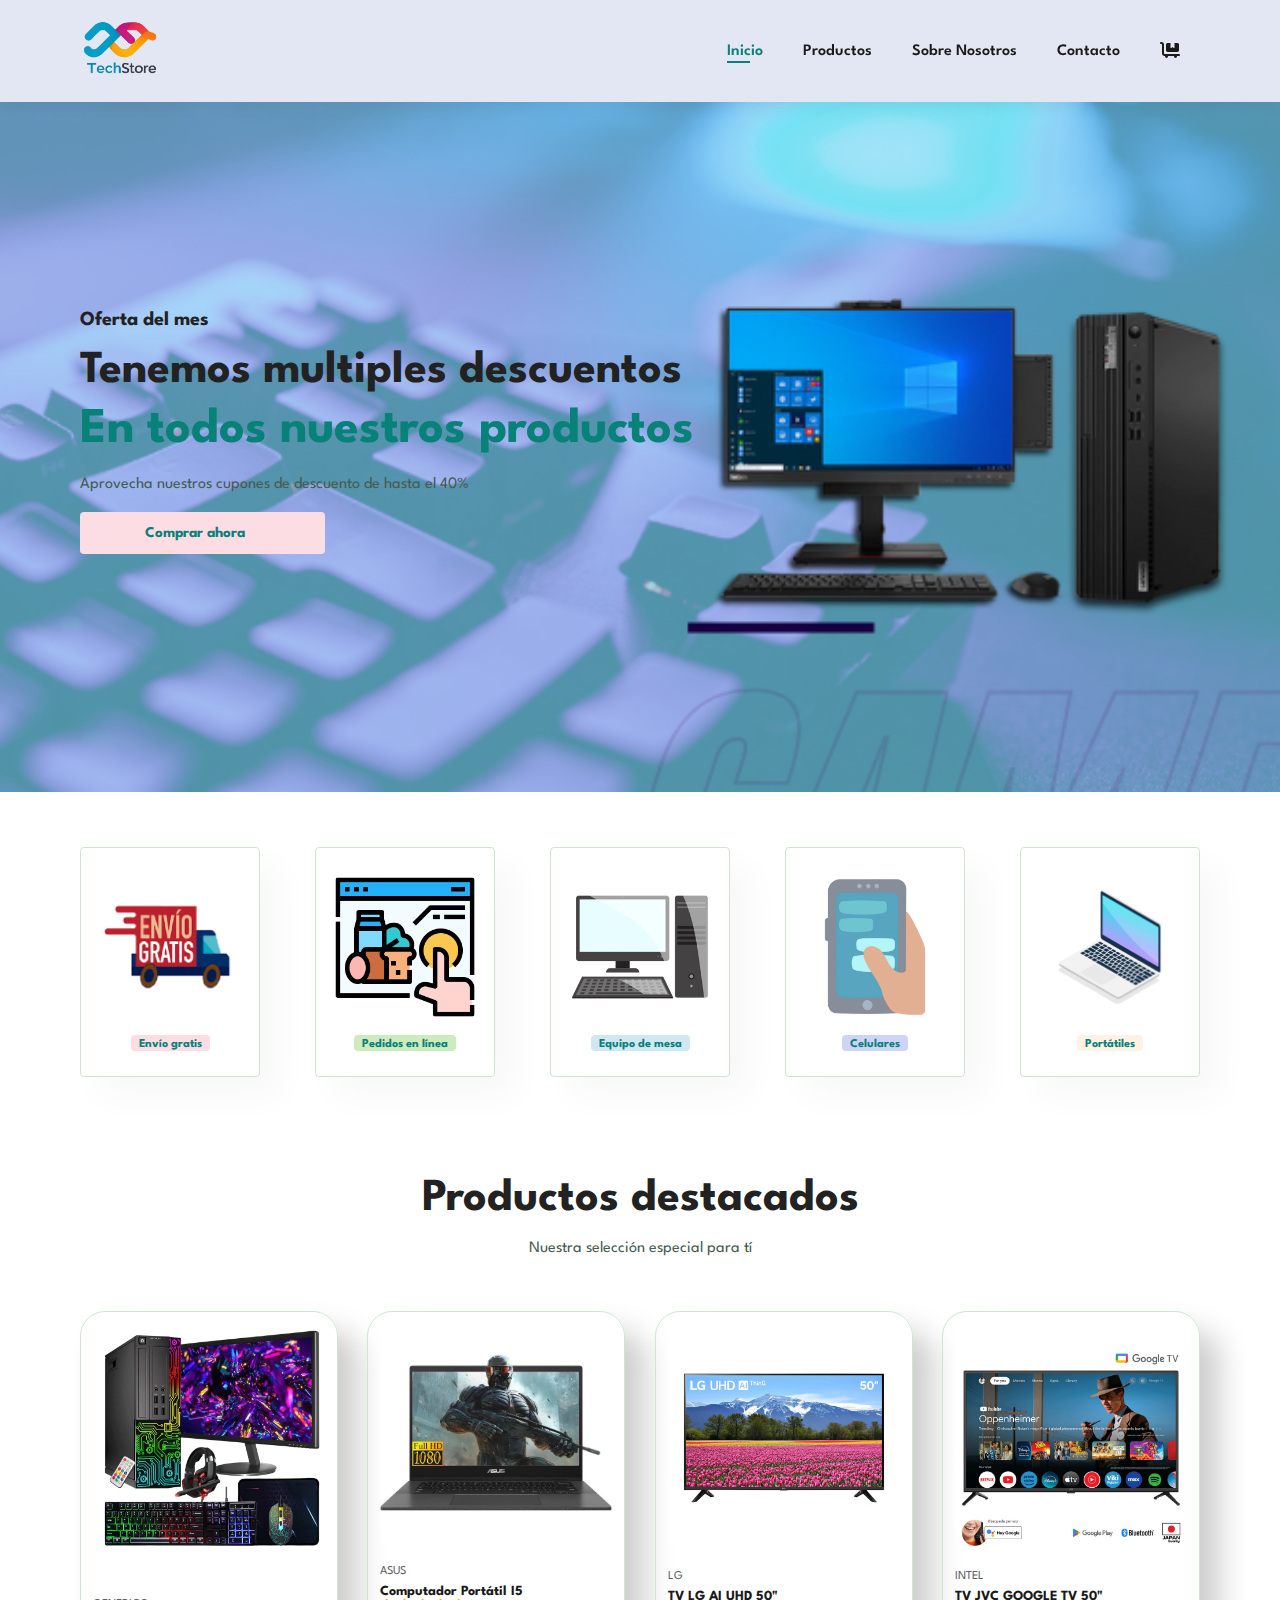
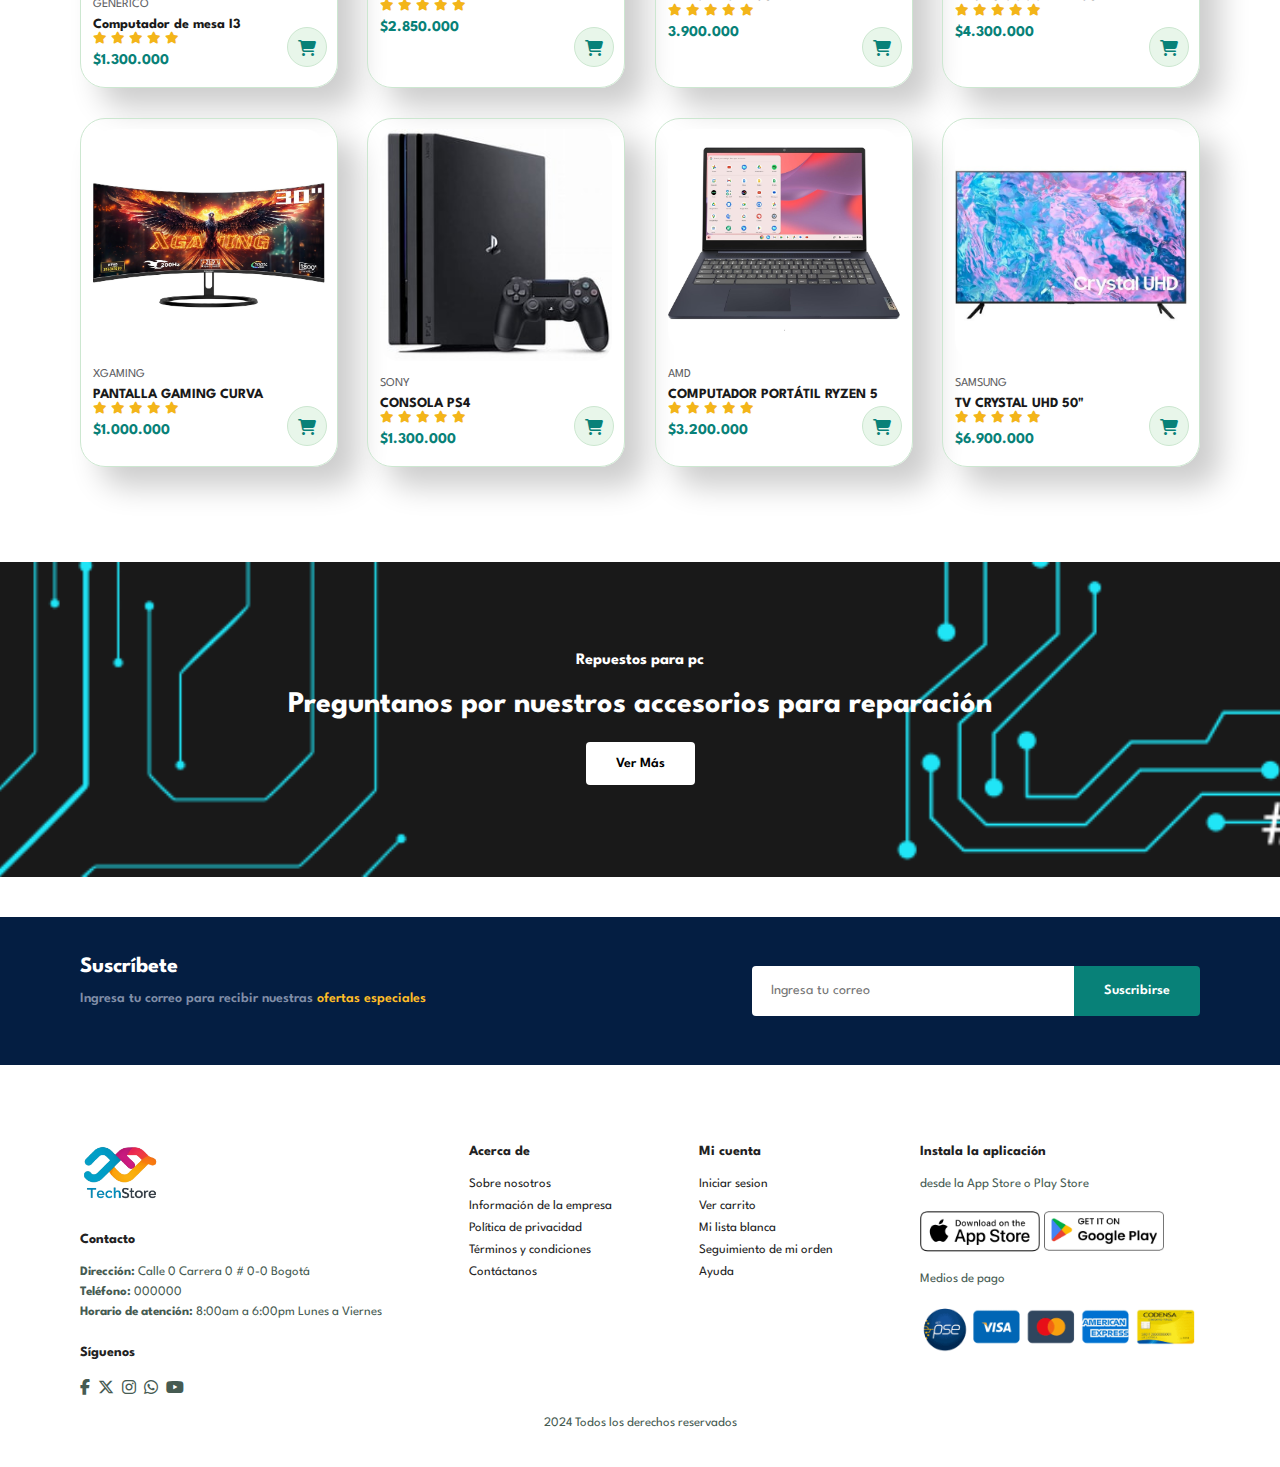
<file: index.html>
<!DOCTYPE html>
<html lang="es">
<head>
    <meta charset="UTF-8">
    <meta name="viewport" content="width=device-width, initial-scale=1.0">
    <title>TechStore</title>
    <link rel="stylesheet" href="assets/css/styles.css">
    <link rel="stylesheet" href="https://cdnjs.cloudflare.com/ajax/libs/font-awesome/6.7.1/css/all.min.css"/>
</head>
<body>
    
    <section id="header">
        <a href="#"><img src="assets/img/Logo.png" alt="Logo" class="logo"></a>
        <div>
            <ul id="navbar">
                <li><a class="active" href="index.html">Inicio</a></li>
                <li><a href="productos.html">Productos</a></li>
                <li><a href="acerca.html">Sobre Nosotros</a></li>
                <li><a href="contacto.html">Contacto</a></li>
                <li id="lg-bag"><a href="carrito.html"><i class="fa-solid fa-cart-flatbed"></i></a></li>
                <a href="#" id="close"><i class="fa-regular fa-circle-xmark"></i></a>
            </ul>
        </div>
        <div id="mobile">
            <a href="carrito.html"><i class="fa-solid fa-cart-flatbed"></i></a>
            <i id="bar" class="fas fa-outdent"></i>            
        </div>
    </section>

    <section id="hero">
        <h4>Oferta del mes</h4>
        <h2>Tenemos multiples descuentos</h2>
        <h1>En todos nuestros productos</h1>
        <p>Aprovecha nuestros cupones de descuento de hasta el 40%</p>
        <button>Comprar ahora</button>
    </section>

    <section id="feature" class="section-p1">
        <div class="fe-box">
            <img src="assets/img/box/box-1.png" alt="Imagen 1">
            <h6>Envío gratis</h6>
        </div>
        <div class="fe-box">
            <img src="assets/img/box/box-2.png" alt="Imagen 2">
            <h6>Pedidos en línea</h6>
        </div>
        <div class="fe-box">
            <img src="assets/img/box/box-3.webp" alt="Imagen 3">
            <h6>Equipo de mesa</h6>
        </div>
        <div class="fe-box">
            <img src="assets/img/box/box-4.webp" alt="Imagen 4">
            <h6>Celulares</h6>
        </div>
        <div class="fe-box">
            <img src="assets/img/box/box-5.jpg" alt="Imagen 5">
            <h6>Portátiles</h6>
        </div>
    </section>

    <section id="product-1" class="section-p1">
        <h2>Productos destacados</h2>
        <p>Nuestra selección especial para tí</p>
        <div class="pro-container">
            <div class="pro">
                <img src="assets/img/productos/img-5-pc.jpg" alt="Producto 1">
                <div class="des">
                    <span>GENERICO</span>
                    <h5>Computador de mesa I3</h5>
                    <div class="star">
                        <i class="fa-solid fa-star"></i>
                        <i class="fa-solid fa-star"></i>
                        <i class="fa-solid fa-star"></i>
                        <i class="fa-solid fa-star"></i>
                        <i class="fa-solid fa-star"></i>
                    </div>
                    <h4>$1.300.000</h4>
                </div>
                <a href="#"><i class="fa-solid fa-cart-shopping carrito"></i></a>
            </div>
            <div class="pro">
                <img src="assets/img/productos/img-2-pc.jpg" alt="Producto 2">
                <div class="des">
                    <span>ASUS</span>
                    <h5>Computador Portátil I5</h5>
                    <div class="star">
                        <i class="fa-solid fa-star"></i>
                        <i class="fa-solid fa-star"></i>
                        <i class="fa-solid fa-star"></i>
                        <i class="fa-solid fa-star"></i>
                        <i class="fa-solid fa-star"></i>
                    </div>
                    <h4>$2.850.000</h4>
                </div>
                <a href="#"><i class="fa-solid fa-cart-shopping carrito"></i></a>
            </div>
            <div class="pro">
                <img src="assets/img/productos/img-4-tv.jpg" alt="Producto 3">
                <div class="des">
                    <span>LG</span>
                    <h5>TV LG AI UHD 50"</h5>
                    <div class="star">
                        <i class="fa-solid fa-star"></i>
                        <i class="fa-solid fa-star"></i>
                        <i class="fa-solid fa-star"></i>
                        <i class="fa-solid fa-star"></i>
                        <i class="fa-solid fa-star"></i>
                    </div>
                    <h4>3.900.000</h4>
                </div>
                <a href="#"><i class="fa-solid fa-cart-shopping carrito"></i></a>
            </div>
            <div class="pro">
                <img src="assets/img/productos/img-5-tv.jpg" alt="Producto 4">
                <div class="des">
                    <span>INTEL</span>
                    <h5>TV JVC GOOGLE TV 50"</h5>
                    <div class="star">
                        <i class="fa-solid fa-star"></i>
                        <i class="fa-solid fa-star"></i>
                        <i class="fa-solid fa-star"></i>
                        <i class="fa-solid fa-star"></i>
                        <i class="fa-solid fa-star"></i>
                    </div>
                    <h4>$4.300.000</h4>
                </div>
                <a href="#"><i class="fa-solid fa-cart-shopping carrito"></i></a>
            </div><div class="pro">
                <img src="assets/img/productos/img-6-pc.jpg" alt="Producto 5">
                <div class="des">
                    <span>XGAMING</span>
                    <h5>PANTALLA GAMING CURVA</h5>
                    <div class="star">
                        <i class="fa-solid fa-star"></i>
                        <i class="fa-solid fa-star"></i>
                        <i class="fa-solid fa-star"></i>
                        <i class="fa-solid fa-star"></i>
                        <i class="fa-solid fa-star"></i>
                    </div>
                    <h4>$1.000.000</h4>
                </div>
                <a href="#"><i class="fa-solid fa-cart-shopping carrito"></i></a>
            </div><div class="pro">
                <img src="assets/img/productos/img-7-consola.jpg" alt="Producto 6">
                <div class="des">
                    <span>SONY</span>
                    <h5>CONSOLA PS4</h5>
                    <div class="star">
                        <i class="fa-solid fa-star"></i>
                        <i class="fa-solid fa-star"></i>
                        <i class="fa-solid fa-star"></i>
                        <i class="fa-solid fa-star"></i>
                        <i class="fa-solid fa-star"></i>
                    </div>
                    <h4>$1.300.000</h4>
                </div>
                <a href="#"><i class="fa-solid fa-cart-shopping carrito"></i></a>
            </div><div class="pro">
                <img src="assets/img/productos/Img-1-pc.jpg" alt="Producto 7">
                <div class="des">
                    <span>AMD</span>
                    <h5>COMPUTADOR PORTÁTIL RYZEN 5</h5>
                    <div class="star">
                        <i class="fa-solid fa-star"></i>
                        <i class="fa-solid fa-star"></i>
                        <i class="fa-solid fa-star"></i>
                        <i class="fa-solid fa-star"></i>
                        <i class="fa-solid fa-star"></i>
                    </div>
                    <h4>$3.200.000</h4>
                </div>
                <a href="#"><i class="fa-solid fa-cart-shopping carrito"></i></a>
            </div><div class="pro">
                <img src="assets/img/productos/img-6-tv.jpg" alt="Producto 8">
                <div class="des">
                    <span>SAMSUNG</span>
                    <h5>TV CRYSTAL UHD 50"</h5>
                    <div class="star">
                        <i class="fa-solid fa-star"></i>
                        <i class="fa-solid fa-star"></i>
                        <i class="fa-solid fa-star"></i>
                        <i class="fa-solid fa-star"></i>
                        <i class="fa-solid fa-star"></i>
                    </div>
                    <h4>$6.900.000</h4>
                </div>
                <a href="#"><i class="fa-solid fa-cart-shopping carrito"></i></a>
            </div>
        </div>
    </section>

    <section id="banner" class="section-m1">
        <h4>Repuestos para pc</h4>
        <h2>Preguntanos por nuestros accesorios para reparación</h2>
        <button class="normal">Ver Más</button>
    </section>

    <section id="newsletter" class="section-p1 section-m1">
        <div class="newstext">
            <h4>Suscríbete</h4>
            <p>Ingresa tu correo para recibir nuestras <span>ofertas especiales</span></p>
        </div>
        <div class="form">
            <input type="text" placeholder="Ingresa tu correo">
            <button class="normal">Suscribirse</button>
        </div>
    </section>

    <footer class="section-p1">
        <div class="col">
            <img src="assets/img/Logo.png" alt="Logo" class="logo">
            <h4>Contacto</h4>
            <p><strong>Dirección: </strong> Calle 0 Carrera 0 # 0-0 Bogotá</p>
            <p><strong>Teléfono: </strong> 000000</p>
            <p><strong>Horario de atención:</strong>  8:00am a 6:00pm Lunes a Viernes</p>
            <div class="redes">
                <h4>Síguenos</h4>
                <div class="icon">
                    <i class="fa-brands fa-facebook-f"></i>
                    <i class="fa-brands fa-x-twitter"></i>
                    <i class="fa-brands fa-instagram"></i>
                    <i class="fa-brands fa-whatsapp"></i>
                    <i class="fa-brands fa-youtube"></i>
                </div>
            </div>
        </div>
        <div class="col ">
            <h4>Acerca de</h4>
            <a href="#">Sobre nosotros</a>
            <a href="#">Información de la empresa</a>
            <a href="#">Política de privacidad</a>
            <a href="#">Términos y condiciones</a>
            <a href="#">Contáctanos</a>
        </div>
        <div class="col">
            <h4>Mi cuenta</h4>
            <a href="#">Iniciar sesion</a>
            <a href="#">Ver carrito</a>
            <a href="#">Mi lista blanca</a>
            <a href="#">Seguimiento de mi orden</a>
            <a href="#">Ayuda</a>
        </div>

        <div class="col install">
            <h4>Instala la aplicación</h4>
            <p>desde la App Store o Play Store</p>
            <div class="row">
                <img src="assets/img/App_Store.png" alt="Logo App_Store">
                <img src="assets/img/Play_Store.png" alt="Logo Play_Store">
            </div>
            <p>Medios de pago</p>
            <img src="assets/img/medios-de-pago.png" alt="Medios de pago" class="medio">
        </div>

        <div class="copyright">
            <p>2024 Todos los derechos reservados</p>
        </div>
    </footer>

    <script src="assets/js/script.js"></script>
</body>
</html>
</file>
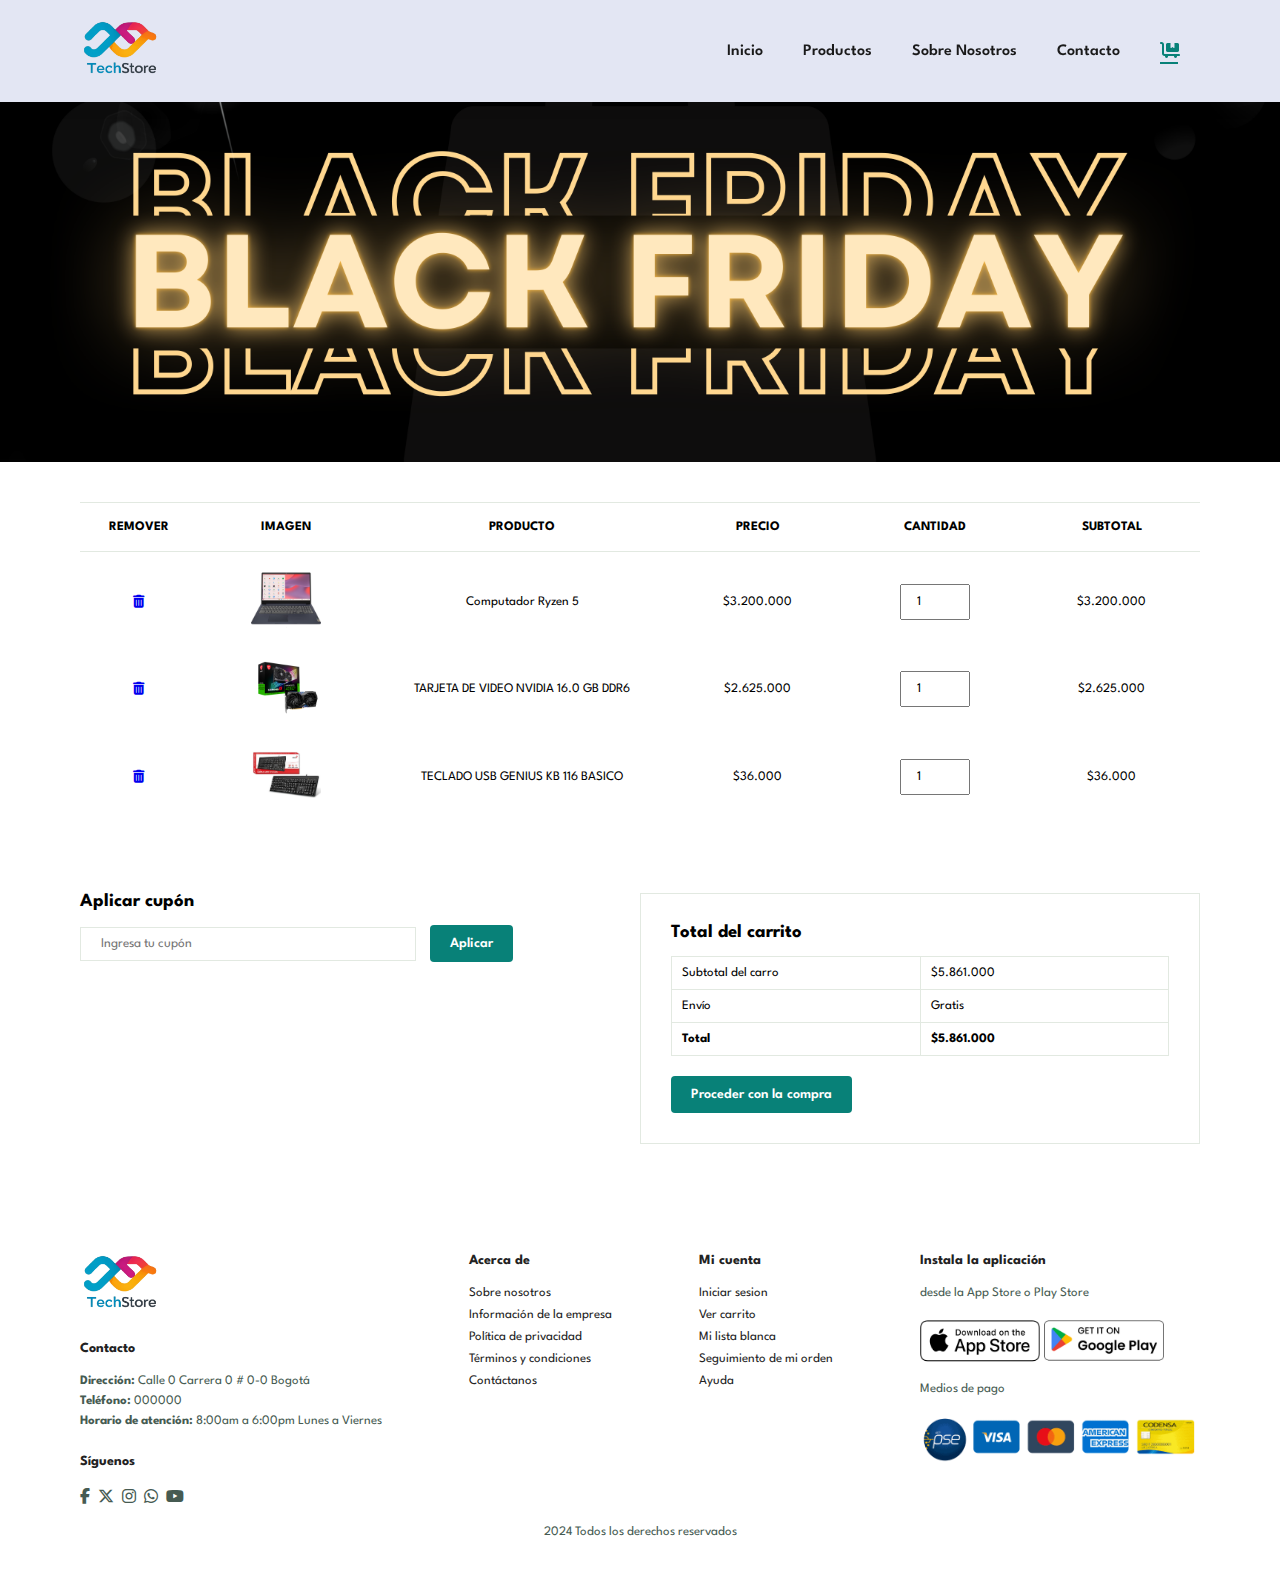
<file: carrito.html>
<!DOCTYPE html>
<html lang="es">
<head>
    <meta charset="UTF-8">
    <meta name="viewport" content="width=device-width, initial-scale=1.0">
    <title>TechStore</title>
    <link rel="stylesheet" href="assets/css/styles.css">
    <link rel="stylesheet" href="https://cdnjs.cloudflare.com/ajax/libs/font-awesome/6.7.1/css/all.min.css"/>
</head>
<body>
    
    <section id="header">
        <a href="index.html"><img src="assets/img/Logo.png" alt="Logo" class="logo"></a>
        <div>
            <ul id="navbar">
                <li><a href="index.html">Inicio</a></li>
                <li><a href="productos.html">Productos</a></li>
                <li><a href="acerca.html">Sobre Nosotros</a></li>
                <li><a href="contacto.html">Contacto</a></li>
                <li id="lg-bag"><a class="active" href="carrito.html"><i class="fa-solid fa-cart-flatbed"></i></a></li>
                <a href="#" id="close"><i class="fa-regular fa-circle-xmark"></i></a>
            </ul>
        </div>
        <div id="mobile">
            <a href="carrito.html"><i class="fa-solid fa-cart-flatbed"></i></a>
            <i id="bar" class="fas fa-outdent"></i>            
        </div>
    </section>

    <section id="page-header" class="cart-header">        
        
    </section>

    <section class="section-p1" id="cart">
        <table width="100%">
            <thead>
                <tr>
                    <td>Remover</td>
                    <td>Imagen</td>
                    <td>Producto</td>
                    <td>Precio</td>
                    <td>Cantidad</td>
                    <td>Subtotal</td>
                </tr>
            </thead>
            <tbody>
                <tr>
                    <td><a href="#"><i class="fa-solid fa-trash-can"></i></a></td>
                    <td><img src="assets/img/productos/Img-1-pc.jpg" alt="Imagen 1"></td>
                    <td>Computador Ryzen 5</td>
                    <td>$3.200.000</td>
                    <td><input type="number" name="" id="" value="1"></td>
                    <td>$3.200.000</td>
                </tr>
                <tr>
                    <td><a href="#"><i class="fa-solid fa-trash-can"></i></a></td>
                    <td><img src="assets/img/productos/img-10.jpg" alt="Imagen 2"></td>
                    <td>TARJETA DE VIDEO NVIDIA 16.0 GB DDR6</td>
                    <td>$2.625.000</td>
                    <td><input type="number" name="" id="" value="1"></td>
                    <td>$2.625.000</td>
                </tr>
                <tr>
                    <td><a href="#"><i class="fa-solid fa-trash-can"></i></a></td>
                    <td><img src="assets/img/productos/img-9.jpg" alt="Imagen 3"></td>
                    <td>TECLADO USB GENIUS KB 116 BASICO</td>
                    <td>$36.000</td>
                    <td><input type="number" name="" id="" value="1"></td>
                    <td>$36.000</td>
                </tr>
            </tbody>
        </table>
    </section>

    <section class="section-p1" id="cart-add">
        <div id="cupon">
            <h3>Aplicar cupón</h3>
            <div>
                <input type="text" placeholder="Ingresa tu cupón">
                <button class="normal">Aplicar</button>
            </div>
        </div>

        <div id="subtotal">
            <h3>Total del carrito</h3>
            <table>
                <tr>
                    <td>Subtotal del carro</td>
                    <td>$5.861.000</td>
                </tr>
                <tr>
                    <td>Envío</td>
                    <td>Gratis</td>
                </tr>
                <tr>
                    <td><strong>Total</strong></td>
                    <td><strong>$5.861.000</strong></td>
                </tr>
            </table>
            <button class="normal">Proceder con la compra</button>
        </div>
    </section>

    <footer class="section-p1">
        <div class="col">
            <img src="assets/img/Logo.png" alt="Logo" class="logo">
            <h4>Contacto</h4>
            <p><strong>Dirección: </strong> Calle 0 Carrera 0 # 0-0 Bogotá</p>
            <p><strong>Teléfono: </strong> 000000</p>
            <p><strong>Horario de atención:</strong>  8:00am a 6:00pm Lunes a Viernes</p>
            <div class="redes">
                <h4>Síguenos</h4>
                <div class="icon">
                    <i class="fa-brands fa-facebook-f"></i>
                    <i class="fa-brands fa-x-twitter"></i>
                    <i class="fa-brands fa-instagram"></i>
                    <i class="fa-brands fa-whatsapp"></i>
                    <i class="fa-brands fa-youtube"></i>
                </div>
            </div>
        </div>
        <div class="col ">
            <h4>Acerca de</h4>
            <a href="#">Sobre nosotros</a>
            <a href="#">Información de la empresa</a>
            <a href="#">Política de privacidad</a>
            <a href="#">Términos y condiciones</a>
            <a href="#">Contáctanos</a>
        </div>
        <div class="col">
            <h4>Mi cuenta</h4>
            <a href="#">Iniciar sesion</a>
            <a href="#">Ver carrito</a>
            <a href="#">Mi lista blanca</a>
            <a href="#">Seguimiento de mi orden</a>
            <a href="#">Ayuda</a>
        </div>

        <div class="col install">
            <h4>Instala la aplicación</h4>
            <p>desde la App Store o Play Store</p>
            <div class="row">
                <img src="assets/img/App_Store.png" alt="Logo App_Store">
                <img src="assets/img/Play_Store.png" alt="Logo Play_Store">
            </div>
            <p>Medios de pago</p>
            <img src="assets/img/medios-de-pago.png" alt="Medios de pago" class="medio">
        </div>

        <div class="copyright">
            <p>2024 Todos los derechos reservados</p>
        </div>
    </footer>

    <script src="assets/js/script.js"></script>
</body>
</html>
</file>
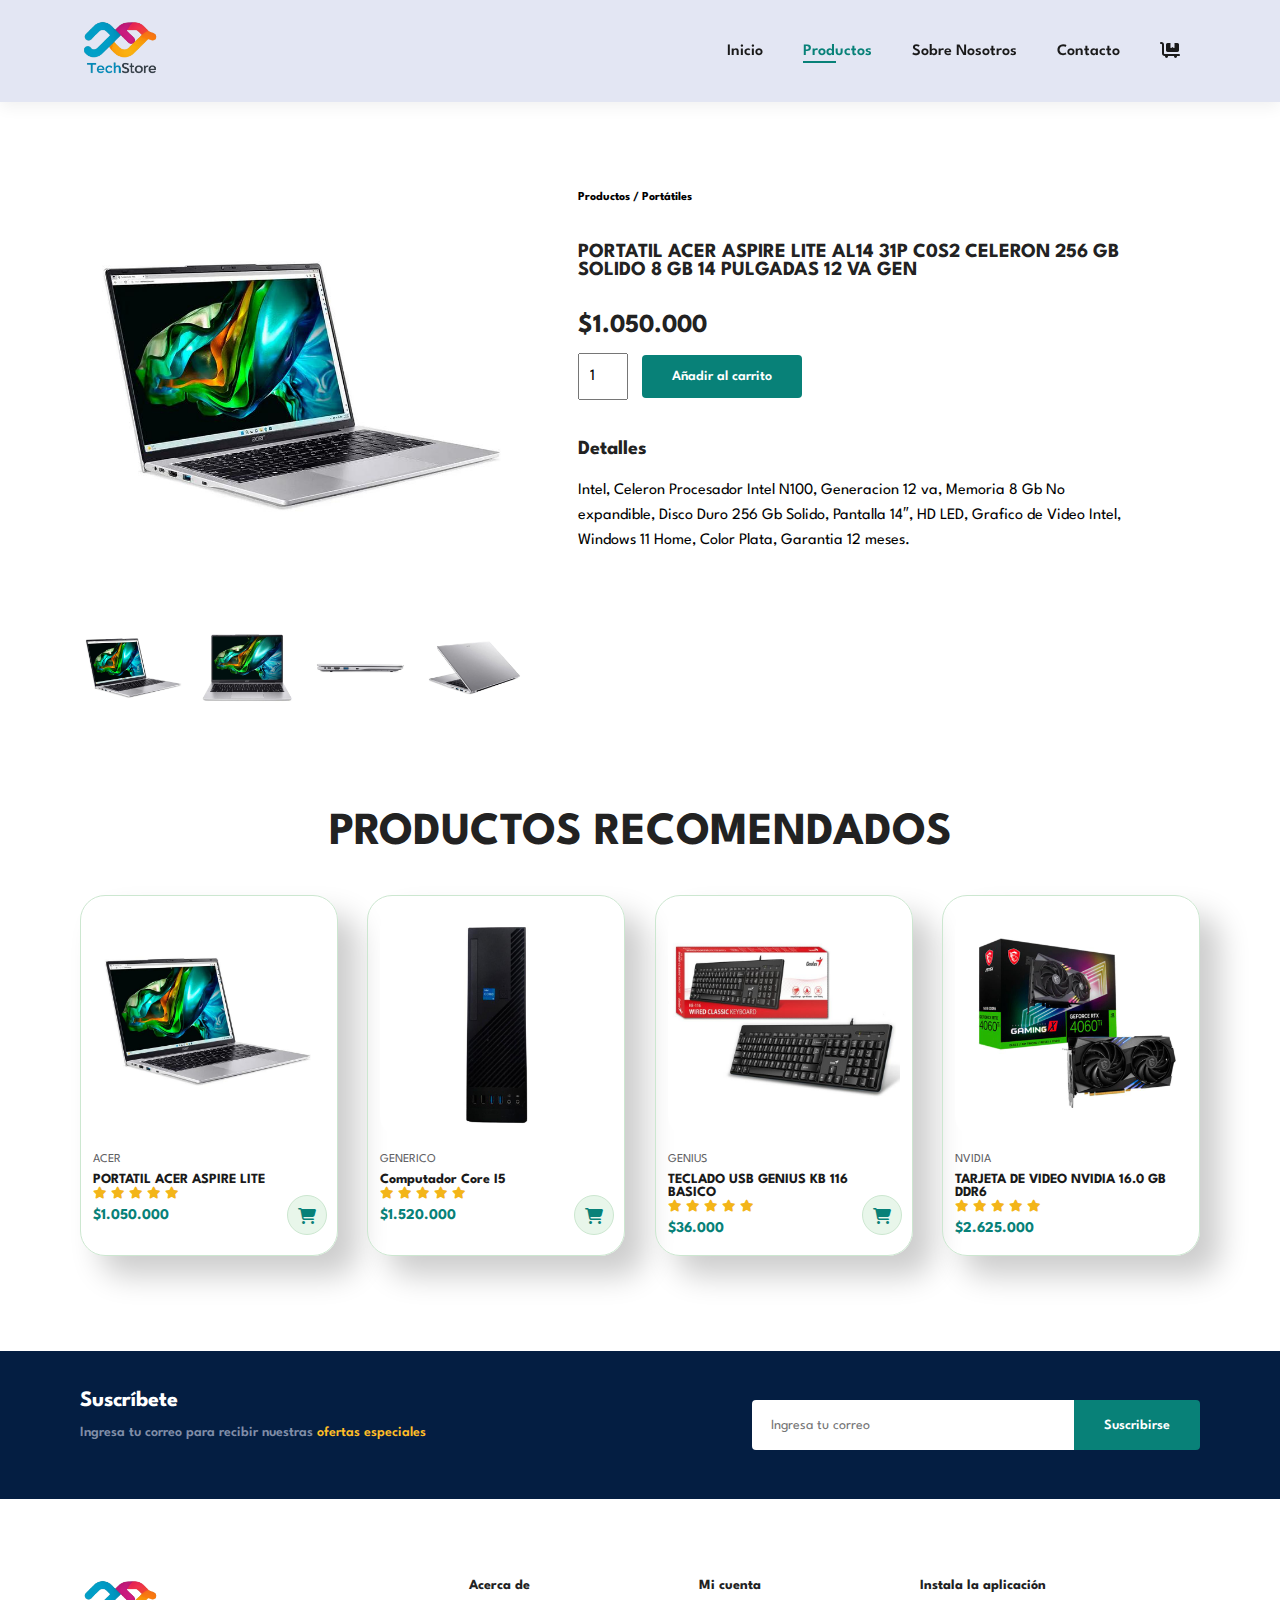
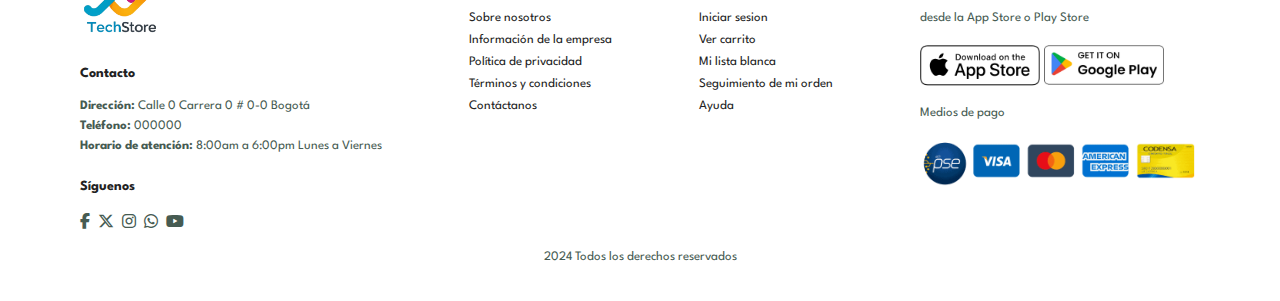
<file: producto1.html>
<!DOCTYPE html>
<html lang="es">
<head>
    <meta charset="UTF-8">
    <meta name="viewport" content="width=device-width, initial-scale=1.0">
    <title>TechStore</title>
    <link rel="stylesheet" href="assets/css/styles.css">
    <link rel="stylesheet" href="https://cdnjs.cloudflare.com/ajax/libs/font-awesome/6.7.1/css/all.min.css"/>
</head>
<body>
    
    <section id="header">
        <a href="index.html"><img src="assets/img/Logo.png" alt="Logo" class="logo"></a>
        <div>
            <ul id="navbar">
                <li><a href="index.html">Inicio</a></li>
                <li><a class="active" href="productos.html">Productos</a></li>
                <li><a href="acerca.html">Sobre Nosotros</a></li>
                <li><a href="contacto.html">Contacto</a></li>
                <li id="lg-bag"><a href="carrito.html"><i class="fa-solid fa-cart-flatbed"></i></a></li>
                <a href="#" id="close"><i class="fa-regular fa-circle-xmark"></i></a>
            </ul>
        </div>
        <div id="mobile">
            <a href="carrito.html"><i class="fa-solid fa-cart-flatbed"></i></a>
            <i id="bar" class="fas fa-outdent"></i>            
        </div>
    </section>

    <section id="prodetalle" class="section-p1">
        <div class="single-pro-img">
            <img src="assets/img/productos/img-7-pc.jpg" alt="Imagen de producto" width="100%" id="MainImg">
            <div class="small-img-group">
                <div class="small-img-col">
                    <img src="assets/img/productos/img-7-pc.jpg" alt="Imagen 1" class="small-img" width="100%">
                </div>
                <div class="small-img-col">
                    <img src="assets/img/productos/img-14.jpg" alt="Imagen 1" class="small-img" width="100%">
                </div>
                <div class="small-img-col">
                    <img src="assets/img/productos/img-15.jpg" alt="Imagen 1" class="small-img" width="100%">
                </div>
                <div class="small-img-col">
                    <img src="assets/img/productos/img-16.jpg" alt="Imagen 1" class="small-img" width="100%">
                </div>
            </div>
        </div>
        <div class="single-pro-detalle">
            <h6>Productos / Portátiles</h6>
            <h4>PORTATIL ACER ASPIRE LITE AL14 31P C0S2 CELERON 256 GB SOLIDO 8 GB 14 PULGADAS 12 VA GEN</h4>
            <h2>$1.050.000</h2>
            <input type="number" value="1">
            <button class="normal">Añadir al carrito</button>
            <h4>Detalles</h4>
            <span>Intel, Celeron Procesador Intel N100, Generacion 12 va, Memoria 8 Gb No expandible, 
                Disco Duro 256 Gb Solido, Pantalla 14″, HD LED, Grafico de Video Intel, Windows 11 Home, 
                Color Plata, Garantia 12 meses.</span>
        </div>
    </section>

    <section id="product-1" class="section-p1">
        <h2>PRODUCTOS RECOMENDADOS</h2>
        <div class="pro-container">
            <div class="pro">
                <img src="assets/img/productos/img-7-pc.jpg" alt="Producto 1">
                <div class="des">
                    <span>ACER</span>
                    <h5>PORTATIL ACER ASPIRE LITE</h5>
                    <div class="star">
                        <i class="fa-solid fa-star"></i>
                        <i class="fa-solid fa-star"></i>
                        <i class="fa-solid fa-star"></i>
                        <i class="fa-solid fa-star"></i>
                        <i class="fa-solid fa-star"></i>
                    </div>
                    <h4>$1.050.000</h4>
                </div>
                <a href="#"><i class="fa-solid fa-cart-shopping carrito"></i></a>
            </div>
            <div class="pro">
                <img src="assets/img/productos/img-8-pc.jpg" alt="Producto 1">
                <div class="des">
                    <span>GENERICO</span>
                    <h5>Computador Core I5</h5>
                    <div class="star">
                        <i class="fa-solid fa-star"></i>
                        <i class="fa-solid fa-star"></i>
                        <i class="fa-solid fa-star"></i>
                        <i class="fa-solid fa-star"></i>
                        <i class="fa-solid fa-star"></i>
                    </div>
                    <h4>$1.520.000</h4>
                </div>
                <a href="#"><i class="fa-solid fa-cart-shopping carrito"></i></a>
            </div>
            <div class="pro">
                <img src="assets/img/productos/img-9.jpg" alt="Producto 1">
                <div class="des">
                    <span>GENIUS</span>
                    <h5>TECLADO USB GENIUS KB 116 BASICO</h5>
                    <div class="star">
                        <i class="fa-solid fa-star"></i>
                        <i class="fa-solid fa-star"></i>
                        <i class="fa-solid fa-star"></i>
                        <i class="fa-solid fa-star"></i>
                        <i class="fa-solid fa-star"></i>
                    </div>
                    <h4>$36.000</h4>
                </div>
                <a href="#"><i class="fa-solid fa-cart-shopping carrito"></i></a>
            </div>
            <div class="pro">
                <img src="assets/img/productos/img-10.jpg" alt="Producto 1">
                <div class="des">
                    <span>NVIDIA</span>
                    <h5>TARJETA DE VIDEO NVIDIA 16.0 GB DDR6</h5>
                    <div class="star">
                        <i class="fa-solid fa-star"></i>
                        <i class="fa-solid fa-star"></i>
                        <i class="fa-solid fa-star"></i>
                        <i class="fa-solid fa-star"></i>
                        <i class="fa-solid fa-star"></i>
                    </div>
                    <h4>$2.625.000</h4>
                    </div>
                </div>
            </div>
        </section>

    <section id="newsletter" class="section-p1 section-m1">
        <div class="newstext">
            <h4>Suscríbete</h4>
            <p>Ingresa tu correo para recibir nuestras <span>ofertas especiales</span></p>
        </div>
        <div class="form">
            <input type="text" placeholder="Ingresa tu correo">
            <button class="normal">Suscribirse</button>
        </div>
    </section>

    <footer class="section-p1">
        <div class="col">
            <img src="assets/img/Logo.png" alt="Logo" class="logo">
            <h4>Contacto</h4>
            <p><strong>Dirección: </strong> Calle 0 Carrera 0 # 0-0 Bogotá</p>
            <p><strong>Teléfono: </strong> 000000</p>
            <p><strong>Horario de atención:</strong>  8:00am a 6:00pm Lunes a Viernes</p>
            <div class="redes">
                <h4>Síguenos</h4>
                <div class="icon">
                    <i class="fa-brands fa-facebook-f"></i>
                    <i class="fa-brands fa-x-twitter"></i>
                    <i class="fa-brands fa-instagram"></i>
                    <i class="fa-brands fa-whatsapp"></i>
                    <i class="fa-brands fa-youtube"></i>
                </div>
            </div>
        </div>
        <div class="col ">
            <h4>Acerca de</h4>
            <a href="#">Sobre nosotros</a>
            <a href="#">Información de la empresa</a>
            <a href="#">Política de privacidad</a>
            <a href="#">Términos y condiciones</a>
            <a href="#">Contáctanos</a>
        </div>
        <div class="col">
            <h4>Mi cuenta</h4>
            <a href="#">Iniciar sesion</a>
            <a href="#">Ver carrito</a>
            <a href="#">Mi lista blanca</a>
            <a href="#">Seguimiento de mi orden</a>
            <a href="#">Ayuda</a>
        </div>

        <div class="col install">
            <h4>Instala la aplicación</h4>
            <p>desde la App Store o Play Store</p>
            <div class="row">
                <img src="assets/img/App_Store.png" alt="Logo App_Store">
                <img src="assets/img/Play_Store.png" alt="Logo Play_Store">
            </div>
            <p>Medios de pago</p>
            <img src="assets/img/medios-de-pago.png" alt="Medios de pago" class="medio">
        </div>

        <div class="copyright">
            <p>2024 Todos los derechos reservados</p>
        </div>
    </footer>

    <script src="assets/js/script.js"></script>
</body>
</html>
</file>
<file: assets/css/styles.css>
/*Index*/
@import url('https://fonts.googleapis.com/css2?family=Spartan:wght@100;200;300;400;500;600;700;800;900&display=swap');
*{
    margin: 0;
    padding: 0;
    box-sizing: border-box;
    font-family: 'Spartan', sans-serif;
}

h1{
    font-size: 50px;
    line-height: 64px;
    color: #222;
}

h2{
    font-size: 46px;
    line-height: 54px;
    color: #222;
}

h4{
    font-size: 20px;
    color: #222;
}

h6{
    font-weight: 700;
    font-size: 12px;
}

p{
    font-size: 16px;
    color: #465b52;
    margin: 15px 0 20px 0;
}

.section-p1{
    padding: 40px 80px;
}

.section-m1{
    margin: 40px 0;
}

button.normal{
    font-size: 14px;
    font-weight: 600;
    padding: 15px 30px;
    color: #000;
    background-color: #fff;
    border-radius: 4px;
    cursor: pointer;
    border: none;
    outline: none;
    transition: 0.2s;
}

body{
    width: 100%;
}

#header{
    display: flex;
    align-items: center;
    justify-content: space-between;
    padding: 20px 80px;
    background-color: #e3e6f3;
    box-shadow: 0 5px 15px rgba(0, 0, 0, 0.06);
    z-index: 900;
    position: sticky;
    top: 0;
    left: 0;
}


#navbar{
    display: flex;
    align-items: center;
    justify-content: center;
}

#navbar li{
    list-style: none;
    padding: 0 20px;
    position: relative;
}

#navbar li a{
    text-decoration: none;
    font-size: 16px;
    font-weight: 600;
    color: #1a1a1a;
    transition: 0.3s ease;
}

#navbar li a:hover,
#navbar li a.active{
    color: #088178;
}

#navbar li a.active::after,
#navbar li a:hover::after{
    content: "";
    width: 30%;
    height: 2px;
    background: #088178;
    position: absolute;
    bottom: -4px;
    left: 20px;
}

#mobile{
    display: none;
    align-items: center;
}

#close{
    display: none;
}

#hero{
    background-image: url("../img/ImagenFondo.png");
    background-repeat: no-repeat;
    height: 80vh;
    width: 100%;
    background-size: cover;
    background-position: top 25px right 0;
    padding: 0 80px;
    display: flex;
    flex-direction: column;
    align-items: flex-start;
    justify-content: center;
    margin-top: -30px;
}

#hero h4{
    padding-bottom: 15px;
}

#hero h1{
    color: #088178;
}

#hero button{
    background-image: url("../img/button.png");
    background-color: #fddde4;
    border-radius: 4px;
    color: #088178;
    border: 0;
    padding: 14px 80px 14px 65px;
    background-repeat: no-repeat;
    cursor: pointer;
    font-weight: 700;
    font-size: 15px;
}

#feature{
    display: flex;
    align-items: center;
    justify-content: space-between;
    flex-wrap: wrap;
}

#feature .fe-box{
    width: 180px;
    text-align: center;
    padding: 25px 15px;
    box-shadow: 20px 20px 34px rgba(0, 0, 0, 0.03);
    border: 1px solid #cce7d0;
    border-radius: 4px;
    margin: 15px 0;
}

#feature .fe-box:hover{
    box-shadow: 10px 10px 54px rgba(70, 62, 221, 0.1);
}

#feature .fe-box img{
    width: 100%;
    margin-bottom: 10px;
}

#feature .fe-box h6{
    display: inline-block;
    padding: 9px 8px 6px 8px;
    line-height: 1px;
    border-radius: 4px;
    color: #088178;
    background-color: #fddde4;
}

#feature .fe-box:nth-child(2) h6{
    background-color: #cdebbc;
}

#feature .fe-box:nth-child(3) h6{
    background-color: #d1e8f2;
}

#feature .fe-box:nth-child(4) h6{
    background-color: #cdd4f8;
}

#feature .fe-box:nth-child(5) h6{
    background-color: #fff2e5;
}

#product-1 {
    text-align: center;
}

#product-1 .pro-container{
    display: flex;
    justify-content: space-between;
    padding-top: 20px;
    flex-wrap: wrap;
}

#product-1 .pro{
    width: 23%;
    min-width: 250px;
    padding: 10px 12px;
    border: 1px solid #cce7d0;
    border-radius: 25px;
    cursor: pointer;
    box-shadow: 20px 20px 30px rgba(0, 0, 0, 0.2);
    margin: 15px 0;
    transition: 0.2s ease;
    position: relative;
}

#product-1 .pro:hover{
    box-shadow: 20px 20px 30px rgba(0, 0, 0, 0.6);
}

#product-1 .pro img{
    width: 100%;
    border-radius: 20px;
}

#product-1 .pro .des{
    text-align: start;
    padding: 10px 0;
}


#product-1 .pro .des span{
    color: #606063;
    font-size: 12px;
}

#product-1 .pro .des h5{
    padding-top: 7px;
    color: #1a1a1a;
    font-size: 14px;
}

#product-1 .pro .des i{
    font-size: 12px;
    color: rgb(243, 181, 25);
}

#product-1 .pro .des h4{
    padding-top: 7px;
    font-size: 15px;
    font-weight: 700;
    color: #088178;
}

#product-1 .pro .carrito{
    width: 40px;
    height: 40px;
    line-height: 40px;
    border-radius: 50px;
    background-color: #e8f6ea;
    color: #088178;
    border: 1px solid #cce7d0;
    position: absolute;
    bottom: 20px;
    right: 10px;
}

#banner{
    display: flex;
    flex-direction: column;
    justify-content: center;
    align-items: center;
    text-align: center;
    background-image: url("../img/banner.png");
    width: 100%;
    height: 35vh;
    background-size: cover;
    background-position: center;
}

#banner h4{
    color: #fff;
    font-size: 16px;

}

#banner h2{
    color: #fff;
    font-size: 30px;
    padding: 10px 0;
}

#banner button:hover{
    background: #088178;
    color: #fff;
}

#newsletter{
    display: flex;
    justify-content: space-between;
    flex-wrap: wrap;
    align-items: center;
    background-image: url();
    background-repeat: no-repeat;
    background-position: 20% 30% ;
    background-color: #041e42;
}

#newsletter h4{
    font-size: 22px;
    font-weight: 700;
    color: #fff;
}

#newsletter p{
    font-size: 14px;
    font-weight: 600;
    color: #818ea8;
}

#newsletter p span{
    color: #ffbd27;
}

#newsletter .form{
    display: flex;
    width: 40%;
}

#newsletter input{
    height: 3.125rem;
    padding: 0 1.25em;
    font-size: 14px;
    width: 100%;
    border: 1px solid transparent;
    border-radius: 4px;
    outline: none;
    border-top-right-radius: 0;
    border-bottom-right-radius: 0;
}

#newsletter button{
    background-color: #088178;
    color: #fff;
    white-space: nowrap;
    border-top-left-radius: 0;
    border-bottom-left-radius: 0;
}

footer{
    display: flex;
    flex-wrap: wrap;
    justify-content: space-between;
}

footer .col{
    display: flex;
    flex-direction: column;
    align-items: flex-start;
    margin-bottom: 20px;
}

.logo{
    width: 80px;
}

footer .logo{
    margin-bottom: 30px;
}

footer h4{
    font-size: 14px;
    padding-bottom: 20px;
}

footer p{
    font-size: 13px; 
    margin: 0 0 8px 0;
}

footer a{
    font-size: 13px;
    text-decoration: none; 
    color: #222;
    margin-bottom: 10px;
}


footer .install .row img{
    width: 120px;
}

footer .install img{
    margin: 10px 0 15px 0;
}

.medio{
    width: 280px;
}

footer .redes{
    margin-top: 20px;
}

footer .redes i{
    color: #465b52;
    padding-right: 4px;
    cursor: pointer;

}

footer .redes i:hover,
footer a:hover{
    color: #088178;
}

footer .copyright{
    width: 100%;
    text-align: center;
    height: 10px;
}

/*Pagina de productos*/
#page-header{
    background-image: url("../img/bannerproductos.png");
    width: 100%;
    height: 40vh;
    background-size: cover;
    display: flex;
    justify-content: center;
    text-align: center;
    flex-direction: column;
    padding: 14px;    
}

#page-header h2,
#page-header p{
    color: #fff;
}

#pagination{
    text-align: center;
}

#pagination a{
    text-decoration: none;
    background-color: #088178;
    padding: 15px 20px;
    border-radius: 4px;
    color: #fff;
    font-weight: 600;
}

#pagination a i{
    font-size: 16px;
    font-weight: 600;
}

/*Producto individual*/

#prodetalle{
    display: flex;
    margin-top: 20px;
}

#prodetalle .single-pro-img {
    width: 40%;
    margin-right: 50px;
}

.small-img-group{
    display: flex;
    justify-content: space-between;
}

.small-img-col{
    flex-basis: 24%;
    cursor: pointer;
}

#prodetalle .single-pro-detalle{
    width: 50%;
    padding-top: 30px;
}

#prodetalle .single-pro-detalle h4{
    padding: 40px 0 20px 0;
}

#prodetalle .single-pro-detalle h2{
    font-size: 26px;
}

#prodetalle .single-pro-detalle input{
    width: 50px;
    height: 47px;
    padding-left: 10px;
    font-size: 16px;
    margin-right: 10px;
}

#prodetalle .single-pro-detalle button{
    background: #088178;
    color: #fff;
}

#prodetalle .single-pro-detalle button:focus{
    outline: none;
}

#prodetalle .single-pro-detalle span{
    line-height: 25px;
}

/*Pagina acerca de*/
#page-header.about-header{
    background-image: url("../img/bannerAceca.png");
    -webkit-text-stroke-width: 1px;
    -webkit-text-stroke-color: black;
}

#about-head{
    display: flex;
    align-items: center;
}

#about-head img{
    width: 50%;
    height: auto;
}

#about-head div{
    padding-left: 40px;
}

#page-header.contact-header{
    background-image: url("../img/a2.png");
}

/*Pagina de contacto*/
#contact-detalle{
    display: flex;
    align-items: center;
    justify-content: space-between;
}

#contact-detalle .details{
    width: 40%;    
}

#contact-detalle .details span,
#form-detalle form span{
    font-size: 12px;
}

#contact-detalle .details h2,
#form-detalle form h2{
    font-size: 26px;
    line-height: 36px;
    padding: 20px 0;
}

#contact-detalle .details h3{
    font-size: 16px;
    padding-bottom: 15px;
}

#contact-detalle .details li{
    list-style: none;
    display: flex;
    padding: 10px 0;
}

#contact-detalle .details li i{
    font-size: 14px;
    padding-right: 22px;
}

#contact-detalle .details li p{
    margin: 0;
    font-size: 14px;
}


#contact-detalle .map{
    width: 55%;
    height: 400px;
}

#contact-detalle .map iframe{
    width: 100%;
    height: 100%;
}

/*Pagina contacto*/
#form-detalle{
    display: flex;
    justify-content: space-between;
    margin: 30px;
    padding: 80px;
    border: 1px solid #e1e1e1;
}

#form-detalle form{
    width: 65%;
    display: flex;
    flex-direction: column;
    align-items: flex-start;
}
 
#form-detalle form input,
#form-detalle form textarea{
    width: 100%;
    padding: 12px 15px;
    outline: none;
    margin-bottom: 20px;
    border: 1px solid #e1e1e1;
}

#form-detalle form button{
    background-color: #088178;
    color: #fff;
}

#form-detalle .people div{
    padding-bottom: 25px;
    display: flex;
    align-items: flex-start;
}

#form-detalle .people div img{
    width: 65px;
    height: 65px;
    object-fit: cover;
    margin-right: 15px;
}

#form-detalle .people div p{
    margin: 0;
    font-size: 13px;
    line-height: 25px;
}

#form-detalle .people div p span{
    display: block;
    font-size: 16px;
    font-weight: 600;
    color: #000;
}

/*Pagina carrito*/
#cart{
    overflow-x: auto;
}

#cart table{
    width: 100%;
    border-collapse: collapse;
    table-layout: fixed;
    white-space: nowrap;
}

#cart table img{
    width: 70px;
}

#cart table td:nth-child(1){
    width: 100px;
    text-align: center;
}

#cart table td:nth-child(2){
    width: 150px;
    text-align: center;
}

#cart table td:nth-child(3){
    width: 250px;
    text-align: center;
}

#cart table td:nth-child(4),
#cart table td:nth-child(5),
#cart table td:nth-child(6){
    width: 150px;
    text-align: center;
}

#cart table td:nth-child(5) input{
    width: 70px;
    padding: 10px 5px 10px 15px;
}

#cart table thead{
    border: 1px solid #e2e9e1;
    border-left: none;
    border-right: none;
}

#cart table thead td{
    font-weight: 700;
    text-transform: uppercase;
    font-size: 13px;
    padding: 18px 0;
}

#cart table tbody tr td{
    padding-top: 15px;
}

#cart table tbody td{
    font-size: 13px;
}

#cart-add{
    display: flex;
    justify-content: space-between;
    flex-wrap: wrap;
}

#cupon{
    width: 50%;
    margin-bottom: 30px;
}

#cupon h3,
#subtotal h3{
    margin-bottom: 15px;
}

#cupon input{
    padding: 10px 20px;
    outline: none;
    width: 60%;
    margin-right: 10px;
    border: 1px solid #e2e9e1;
}

#cupon button,
#subtotal button{
    background-color: #088178;
    color: #fff;
    padding: 12px 20px;
}

#subtotal{
    width: 50%;
    margin-bottom: 30px;
    border: 1px solid #e2e9e1;
    padding: 30px;
}

#subtotal table{
    border-collapse: collapse;
    width: 100%;
    margin-bottom: 20px;
}

#subtotal table td{
    width: 50%;
    border: 1px solid #e2e9e1;
    padding: 10px;
    font-size: 13px;
}

#page-header.cart-header{
    background-image: url("../img/a3.png"); 
    background-position: center;
}

/*Media Query*/
@media (max-width: 799px) {
    #navbar{
        display: flex;
        flex-direction: column;
        align-items: flex-start;
        justify-content: flex-start;
        position: fixed;
        top: 0;
        right: -300px;
        height: 100vh;
        width: 300px;
        background-color: #e3e6f3;
        box-shadow: 0 40px 60px rgba(0, 0, 0, 0.1);
        padding: 80px 0 0 10px;
        transition: 0.3s;
    }

    #navbar.active{
        right: 0px;
    }

    #navbar li{
        margin-bottom: 25px;

    }

    #mobile{
        display: flex;
        align-items: center;
    }

    #mobile i{
        color: #1a1a1a;
        font-size: 24px;
        padding-left: 20px;
    }

    #close{
        position: absolute;
        top: 30px;
        left: 30px;
        color: #222;
        font-size: 24px;
        display: initial;

    }

    #lg-bag{
        display: none;
    }

    #hero{
        height: 70vh;
        padding: 0 80px;
        background-position: top 30% right 30%;
    }

    #feature{
        justify-content: center;
    }

    #feature .fe-box{
        margin: 15px 15px;
    }

    #product1 .pro-container{
        justify-content: center;
    }

    #product1 .pro{
        margin: 15px;
    }

    #banner{
        height: 30vh;
    }

    #banner h4{
        font-size: 16px;
    }

    #banner h2{
        font-size: 16px;
    
    }

    #newsletter .form{
        width: 80%;
    }

    /*Pagina contacto*/
    #form-detalle{
        padding: 40px;
    }

    #form-detalle form{
        width: 50%;
    }
}

@media (max-width: 477px) {
    #section-p1{
        padding: 20px;
    }
    
    #header{
        padding: 10px 30px;
    }

    h1{
        font-size: 38px;
    }

    h2{
        font-size: 32px;
    }

    #hero{
        background-position: 55%;
        padding: 0 20px;
    }

    #feature{
        justify-content: center;
    }

    #feature .fe-box{
        width: 155px;
        margin: 0 0 15px 0;
    }

    #product-1 .pro{
        width: 100%;
    }

    #banner{
        height: 40vh;
    }

    #newsletter{
        padding: 40px 20px;
    }

    #newsletter .form{
        width: 100%;
    }

    footer .copyright{
        text-align: start;
    }

    /*Producto individual*/
    #prodetalle{
        display: flex;
        flex-direction: column;
        padding: 20px;
    }

    #prodetalle .single-pro-img{
        width: 100% !important;
        margin-right: 0px;
    }

    #prodetalle .single-pro-detalle{
        width: 100% !important;
    }

    /*Pagina Acerca de*/
    #about-head{
        flex-direction: column;
        padding: 30px;
    }

    #about-head img{
        width: 100% !important;
        margin-bottom: 20px;
    }

    #about-head div{
        padding-left: 0px;
    }

    /*Pagina contacto*/
    #contact-detalle{
        flex-direction: column;
        padding: 30px;
    }

    #contact-detalle .details{
        width: 100%;
        margin-bottom: 30px;
    }

    #contact-detalle .map{
        width: 100%;
    }

    #form-detalle{
        margin: 10px;
        padding: 30px 10px;
        flex-wrap: wrap;
    }

    #form-detalle form{
        width: 100%;
        margin-bottom: 30px;
    }

    /*Pagina de carrito*/
    #cart-add{
        flex-direction: column;
        padding: 20px;
        margin-top: 20px;
    }

    #cupon{
        width: 100%;
    }

    #subtotal{
        width: 100%;
        padding: 20px;
    }
}
</file>
